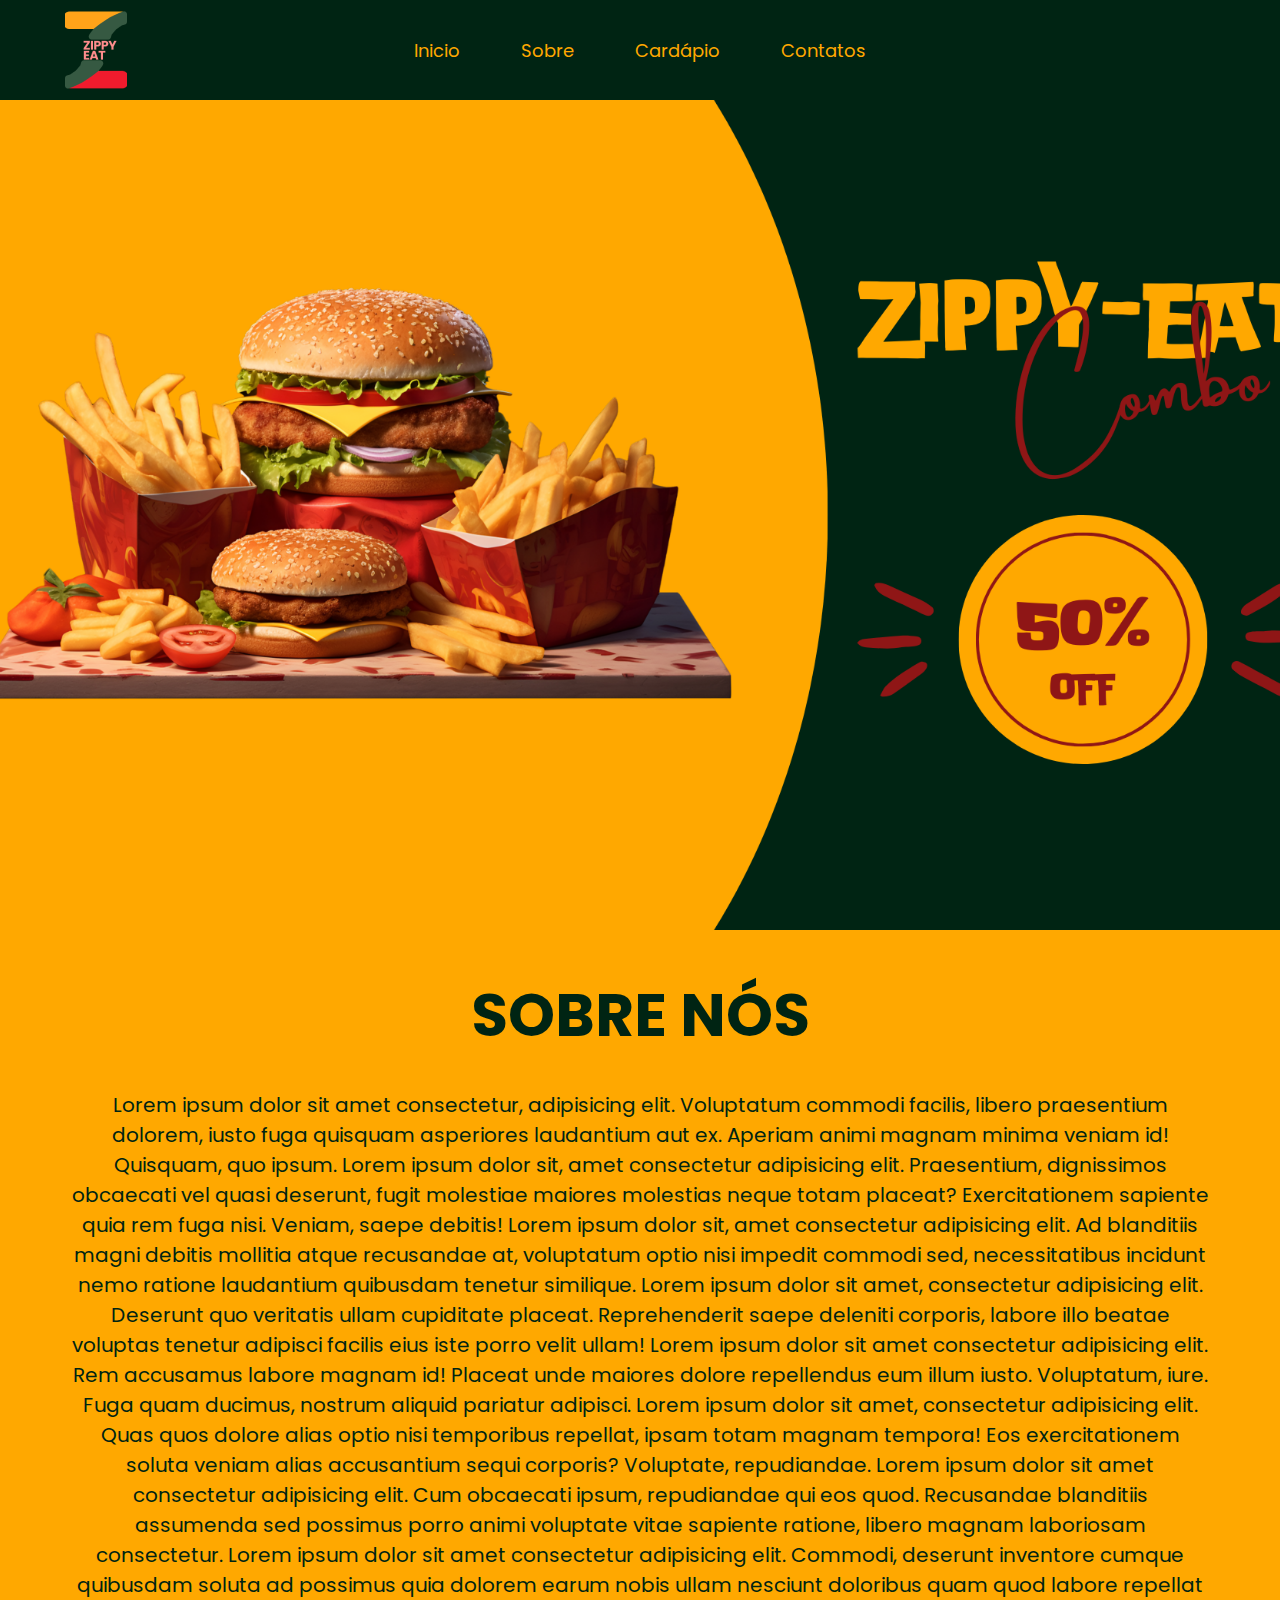
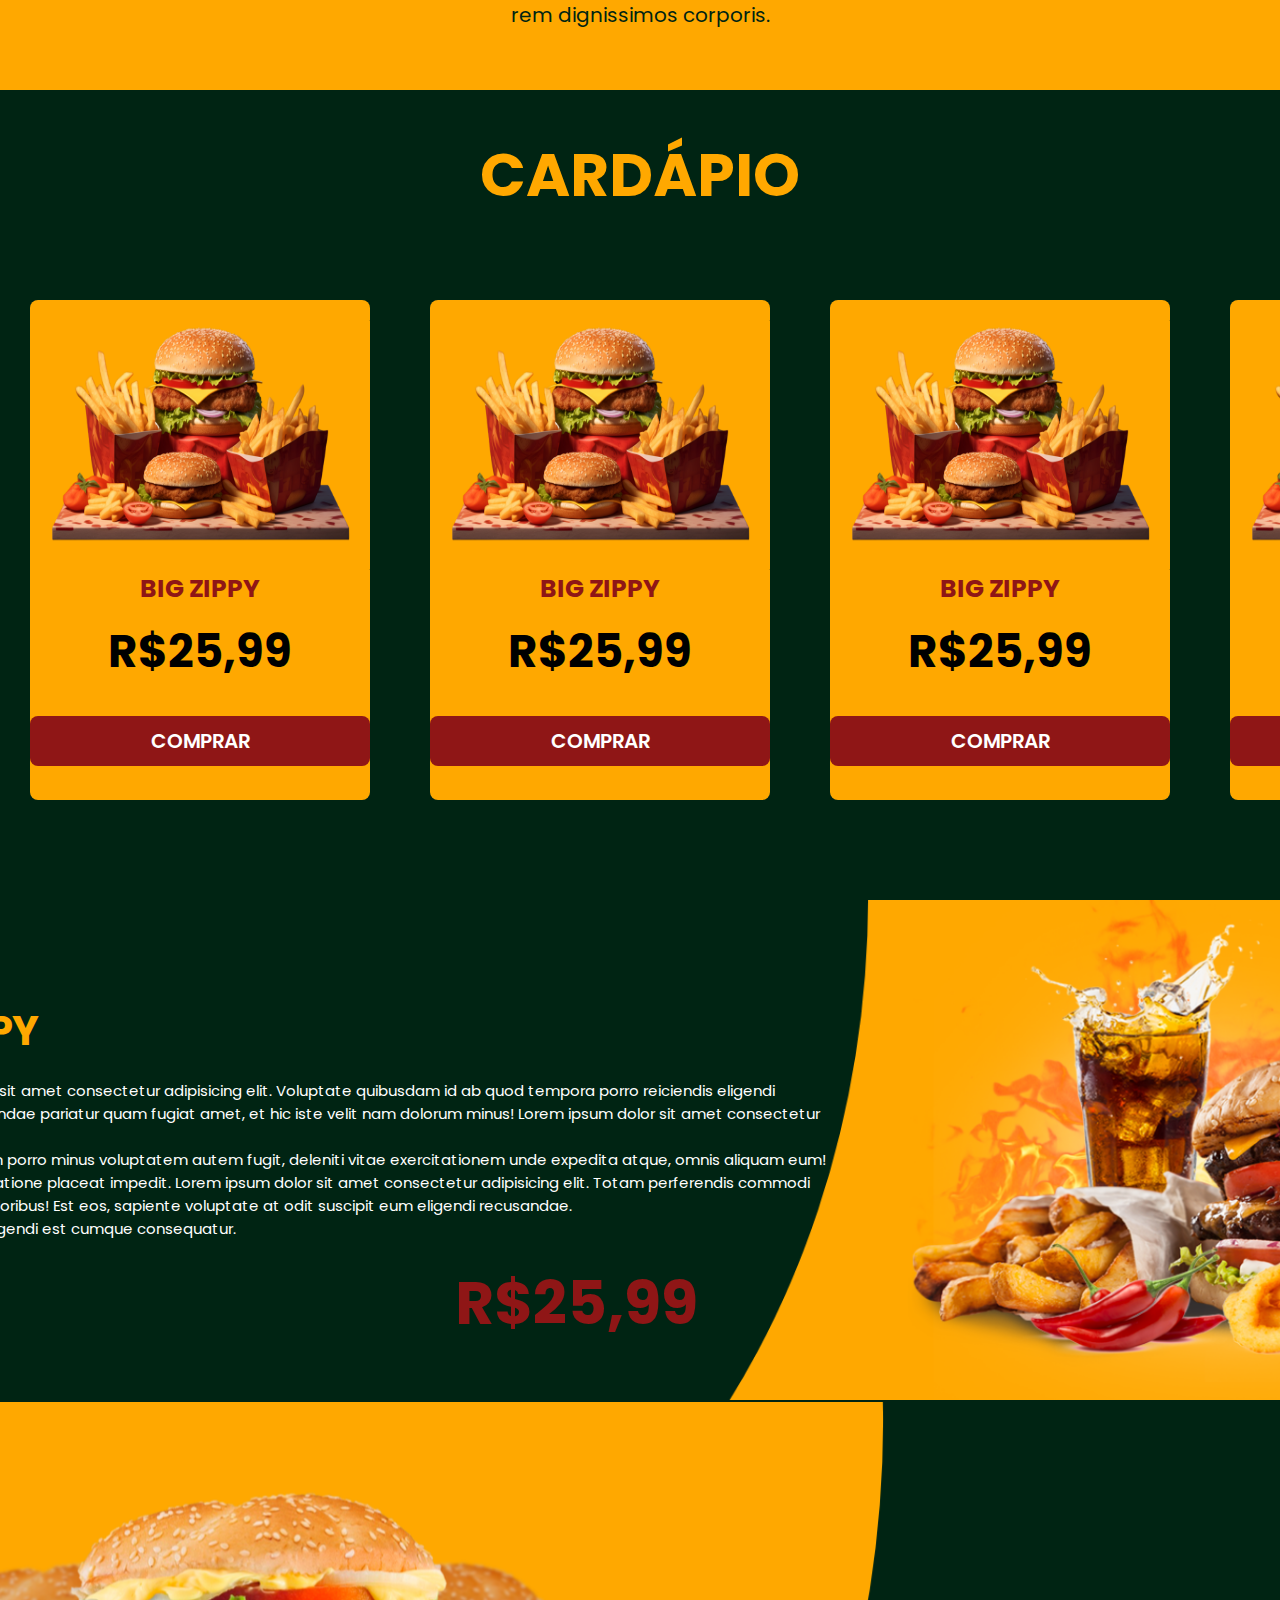
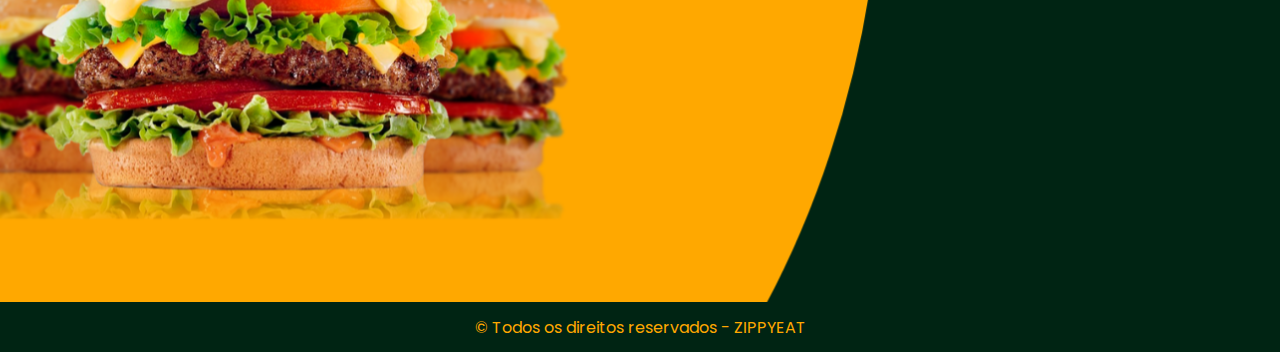
<file: home-page/index.html>
<!DOCTYPE html>
<html lang="pt-BR">

<head>
    <meta charset="UTF-8">
    <meta name="viewport" content="width=device-width, initial-scale=1.0">
    <link rel="stylesheet" href="./css/style.css">
    <title>ZIPPY EAT</title>
</head>

<body>
    <header class="header-page">
        <div class="layout-grid header-flex">
            <img class="logo-image" src="./assets/icons/logo-zippy.png" alt="">
            <nav class="navbar">
                <a href="">Inicio</a>
                <a href="">Sobre</a>
                <a href="">Cardápio</a>
                <a href="">Contatos</a>
            </nav>
        </div>
    </header>

    <main>
        <div class="banner">
        </div>

        <section class="sobre">
            <h1 class="aboutus">Sobre nós</h1>
            <p class="lorem">
                Lorem ipsum dolor sit amet consectetur, adipisicing elit. Voluptatum commodi facilis, libero praesentium
                dolorem, iusto fuga quisquam asperiores laudantium aut ex. Aperiam animi magnam minima veniam id!
                Quisquam, quo ipsum. Lorem ipsum dolor sit, amet consectetur adipisicing elit. Praesentium, dignissimos
                obcaecati vel quasi deserunt, fugit molestiae maiores molestias neque totam placeat? Exercitationem
                sapiente quia rem fuga nisi. Veniam, saepe debitis! Lorem ipsum dolor sit, amet consectetur adipisicing
                elit. Ad blanditiis magni debitis mollitia atque recusandae at, voluptatum optio nisi impedit commodi
                sed, necessitatibus incidunt nemo ratione laudantium quibusdam tenetur similique. Lorem ipsum dolor sit
                amet, consectetur adipisicing elit. Deserunt quo veritatis ullam cupiditate placeat. Reprehenderit saepe
                deleniti corporis, labore illo beatae voluptas tenetur adipisci facilis eius iste porro velit ullam!
                Lorem ipsum dolor sit amet consectetur adipisicing elit. Rem accusamus labore magnam id! Placeat unde
                maiores dolore repellendus eum illum iusto. Voluptatum, iure. Fuga quam ducimus, nostrum aliquid
                pariatur adipisci. Lorem ipsum dolor sit amet, consectetur adipisicing elit. Quas quos dolore alias
                optio nisi temporibus repellat, ipsam totam magnam tempora! Eos exercitationem soluta veniam alias
                accusantium sequi corporis? Voluptate, repudiandae. Lorem ipsum dolor sit amet consectetur adipisicing
                elit. Cum obcaecati ipsum, repudiandae qui eos quod. Recusandae blanditiis assumenda sed possimus porro
                animi voluptate vitae sapiente ratione, libero magnam laboriosam consectetur. Lorem ipsum dolor sit amet
                consectetur adipisicing elit. Commodi, deserunt inventore cumque quibusdam soluta ad possimus quia
                dolorem earum nobis ullam nesciunt doloribus quam quod labore repellat rem dignissimos corporis.
            </p>
        </section>

        <h1 class="title-menu">Cardápio</h1>
        <article class="menu">

            <div class="card-apio">
                <img src="./assets/images/ZIPPY-CARD.png">
                <h3>Big Zippy</h3>
                <h2>R$25,99</h2>



                <button type="button">Comprar</button>
            </div>

            <div class="card-apio">
                <img src="./assets/images/ZIPPY-CARD.png">
                <h3>Big Zippy</h3>
                <h2>R$25,99</h2>


                <button type="button">Comprar</button>
            </div>

            <div class="card-apio">
                <img src="./assets/images/ZIPPY-CARD.png">
                <h3>Big Zippy</h3>
                <h2>R$25,99</h2>


                <button type="button">Comprar</button>
            </div>

            <div class="card-apio">
                <img src="./assets/images/ZIPPY-CARD.png">
                <h3>Big Zippy</h3>
                <h2>R$25,99</h2>


                <button type="button">Comprar</button>
            </div>

        </article>
        <section>
            <div className="contato__endereco-box">


                <div class="banner-input-funciona">

                </div>



                <div class="p-input">
                    <div class="input-box">
                        <h4 class="title-input">BIG ZIPPY</h4>
                        <br>
                        <p class="subtitle-input">Lorem ipsum dolor, sit amet consectetur adipisicing elit. Voluptate
                            quibusdam id ab quod tempora porro reiciendis eligendi <br> repellendus recusandae pariatur
                            quam fugiat amet, et hic iste velit nam dolorum minus! Lorem ipsum dolor sit amet
                            consectetur <br>adipisicing elit. <br>Dolore saepe,ipsum porro minus voluptatem autem fugit,
                            deleniti vitae exercitationem unde expedita atque, omnis aliquam eum! <br> Dolor voluptatum
                            ratione placeat impedit. Lorem ipsum dolor sit amet consectetur adipisicing elit. Totam
                            perferendis commodi <br>esse obcaecati doloribus! Est eos, sapiente voluptate at odit
                            suscipit eum eligendi recusandae. <br>Modi, voluptate? Eligendi est cumque consequatur.</p>
                        <br>
                        <p class="subsubtitle-input">R$25,99</p>

                        <!-- <input type="text" placeholder="Digite aqui..."> -->
                    </div>

                </div>
            </div>
        </section>



        <section>
            <div className="contato__endereco-box">


                <div class="banner-contatos-funciona">
                </div>

                <div class="contatos">
                    <div class="p-contatos">
                        <p>Rua Niterói, 180 - São Caetano do Sul</p>
                        <br>
                        <p class="telefone">(11)00000-0000</p>
                        <br>
                        <p>SENAI Informática - Paulo Skaf</p>
                    </div>
                </div>
            </div>
        </section>
    </main>

    <footer class="footer">
        © Todos os direitos reservados - ZIPPYEAT
    </footer>
</body>

</html>
</file>
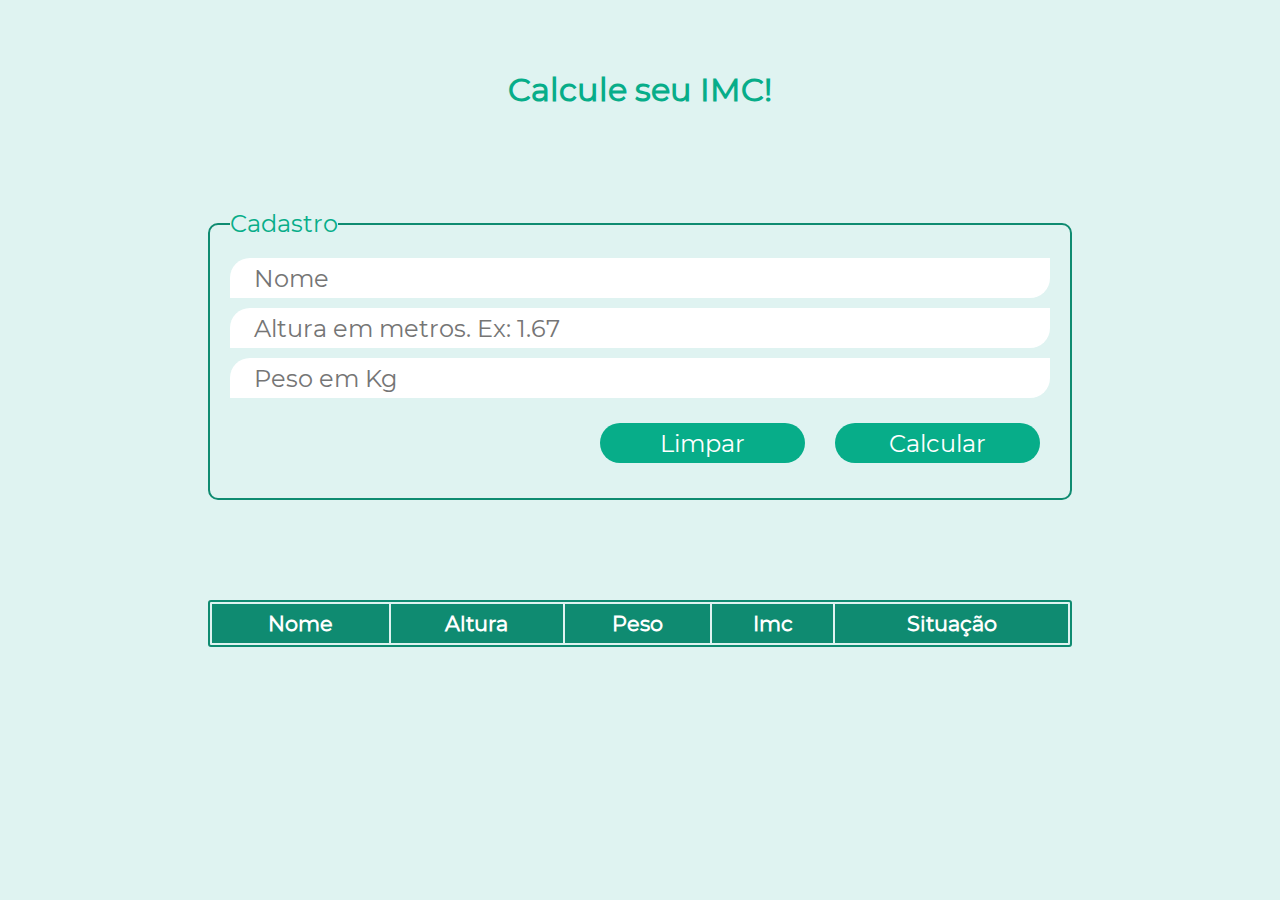
<file: IMC/index.html>
<!DOCTYPE html>
<html lang="pt-br">

<head>
    <meta charset="UTF-8">
    <meta name="viewport" content="width=device-width, initial-scale=1.0">
    <meta http-equiv="X-UA-Compatible" content="ie=edge">
    <title>Calculadora de IMC</title>
    <link rel="stylesheet" href="css/style.css">
</head>

<body>
    <h1>Calcule seu IMC!</h1>
    <form>
        <fieldset>
            <legend>Cadastro</legend>

            <input type="text" id="nome" placeholder="    Nome">
            <input type="number" id="altura" step="0.01" placeholder="    Altura em metros. Ex: 1.67">
            <input type="number" id="peso" placeholder="    Peso em Kg">
            <button type="button" onclick="calcular()">Calcular</button>
            <button type="reset">Limpar</button>
        </fieldset>
    </form>
    <section>
        <table>
            <thead>
                <tr>
                    <th>Nome</th>
                    <th>Altura</th>
                    <th>Peso</th>
                    <th>Imc</th>
                    <th>Situação</th>
                </tr>
            </thead>

            <tbody id="cadastro"></tbody>
        </table>
    </section>


    <script src="./js/script.js"></script>
</body>

</html>
</file>
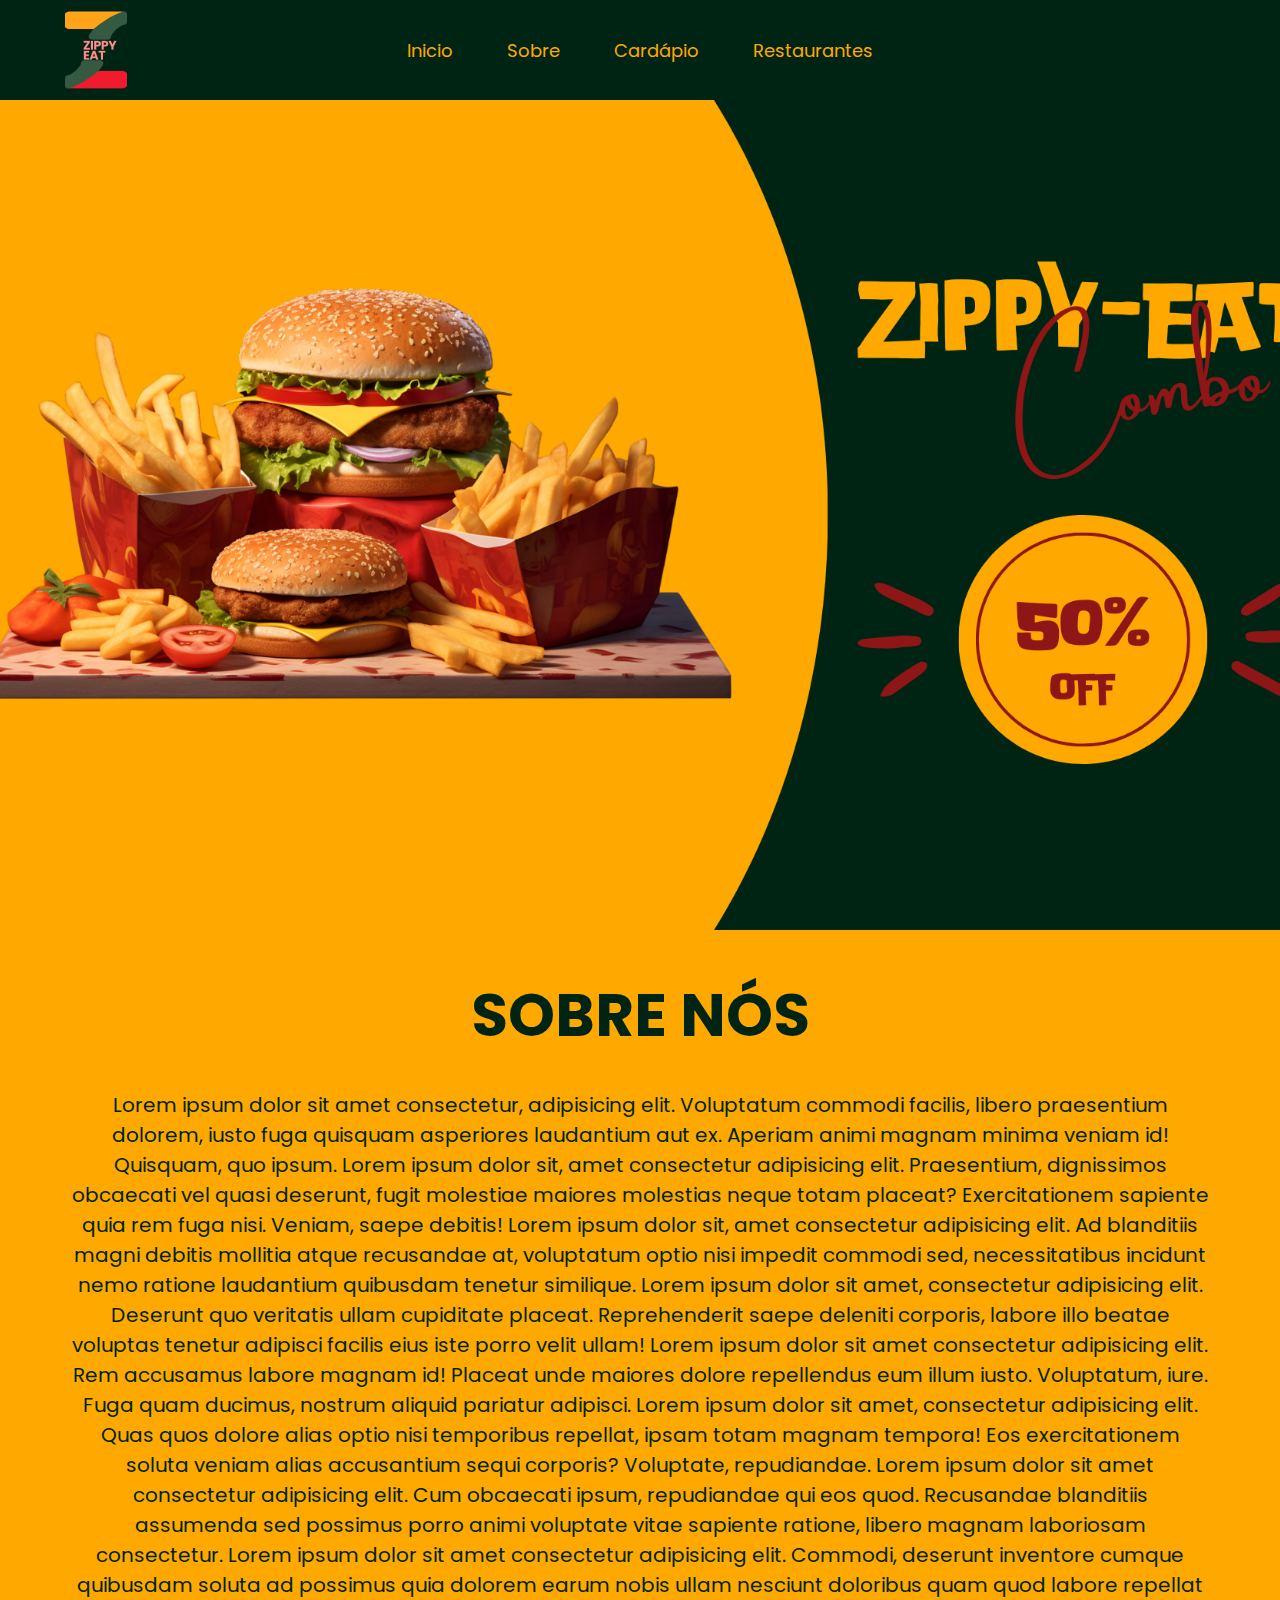
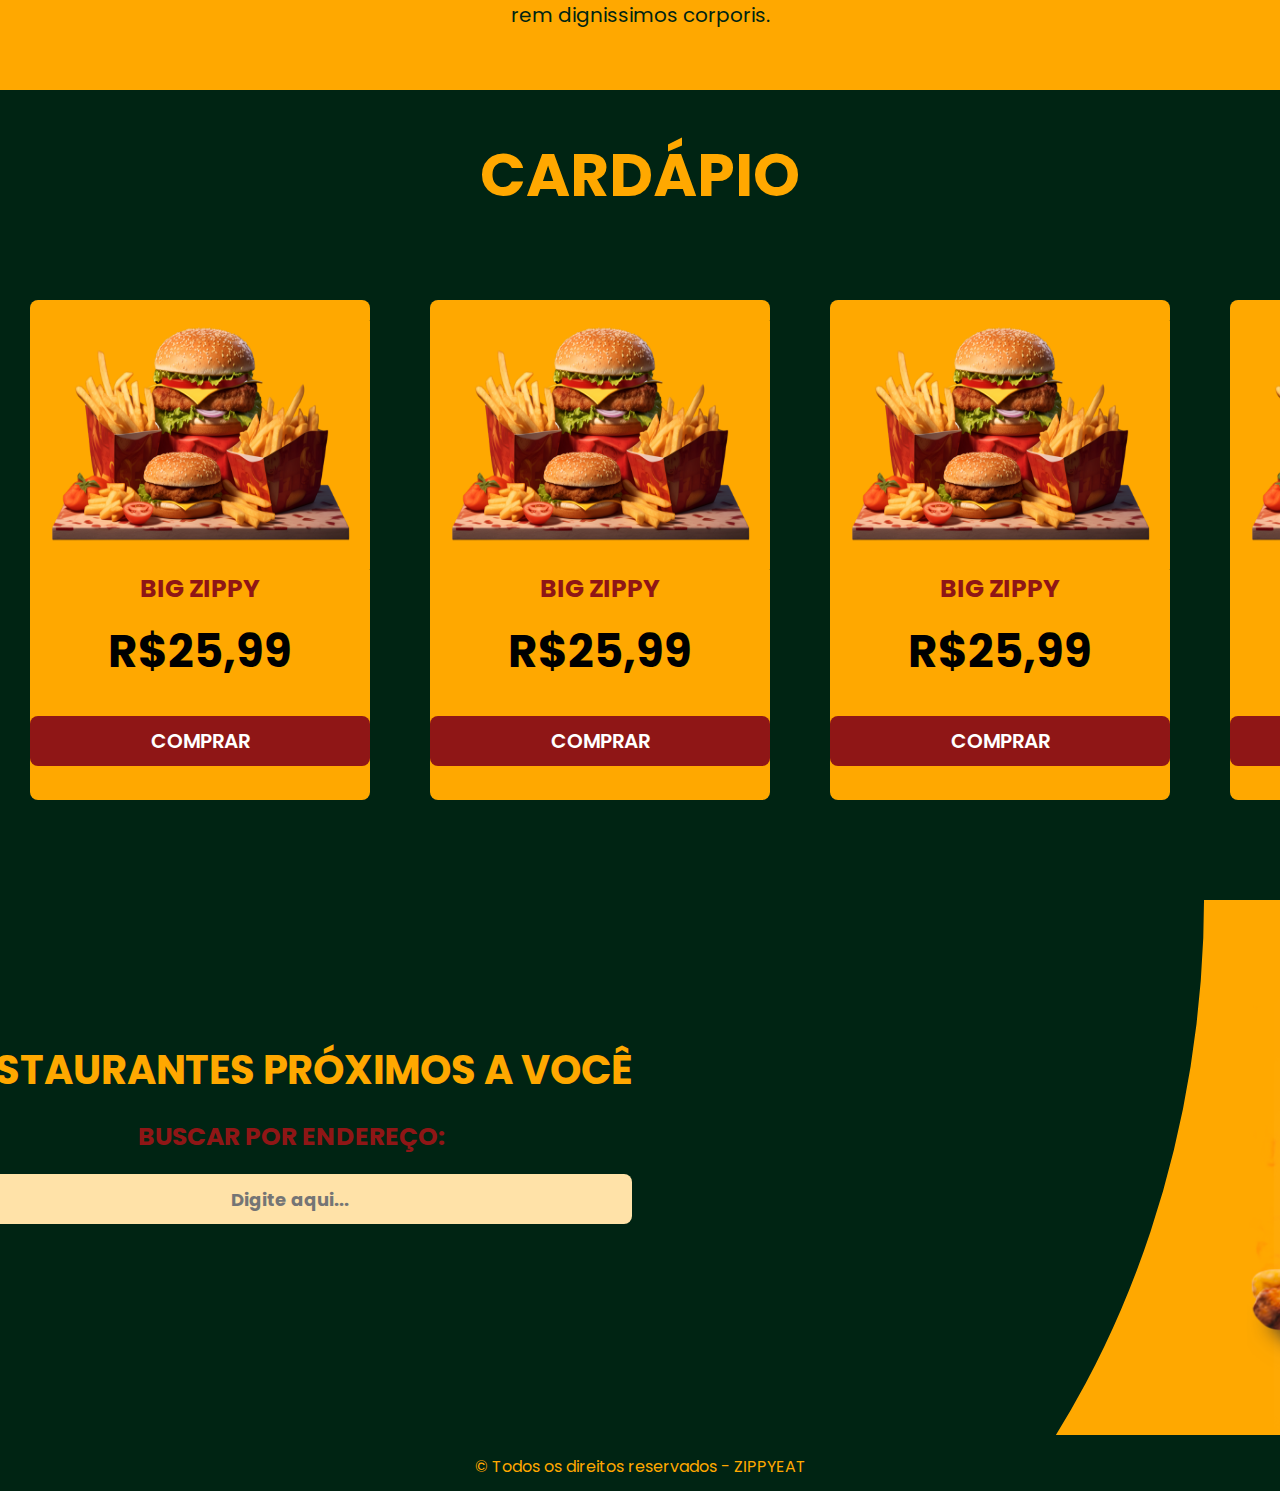
<file: landing-page/index.html>
<!DOCTYPE html>
<html lang="pt-BR">

<head>
    <meta charset="UTF-8">
    <meta name="viewport" content="width=device-width, initial-scale=1.0">
    <link rel="stylesheet" href="./css/style.css">
    <title>ZIPPY EAT</title>
</head>

<body>
    <header class="header-page">
        <div class="layout-grid header-flex">
            <img class="logo-image" src="./assets/icons/logo-zippy.png" alt="">
            <nav class="navbar">
                <a href="">Inicio</a>
                <a href="">Sobre</a>
                <a href="">Cardápio</a>
                <a href="">Restaurantes</a>
            </nav>
        </div>
    </header>

    <main>
        <div class="banner">
        </div>

        <section class="sobre">
            <h1 class="aboutus">Sobre nós</h1>
            <p class="lorem">
                Lorem ipsum dolor sit amet consectetur, adipisicing elit. Voluptatum commodi facilis, libero praesentium
                dolorem, iusto fuga quisquam asperiores laudantium aut ex. Aperiam animi magnam minima veniam id!
                Quisquam, quo ipsum. Lorem ipsum dolor sit, amet consectetur adipisicing elit. Praesentium, dignissimos
                obcaecati vel quasi deserunt, fugit molestiae maiores molestias neque totam placeat? Exercitationem
                sapiente quia rem fuga nisi. Veniam, saepe debitis! Lorem ipsum dolor sit, amet consectetur adipisicing
                elit. Ad blanditiis magni debitis mollitia atque recusandae at, voluptatum optio nisi impedit commodi
                sed, necessitatibus incidunt nemo ratione laudantium quibusdam tenetur similique. Lorem ipsum dolor sit
                amet, consectetur adipisicing elit. Deserunt quo veritatis ullam cupiditate placeat. Reprehenderit saepe
                deleniti corporis, labore illo beatae voluptas tenetur adipisci facilis eius iste porro velit ullam!
                Lorem ipsum dolor sit amet consectetur adipisicing elit. Rem accusamus labore magnam id! Placeat unde
                maiores dolore repellendus eum illum iusto. Voluptatum, iure. Fuga quam ducimus, nostrum aliquid
                pariatur adipisci. Lorem ipsum dolor sit amet, consectetur adipisicing elit. Quas quos dolore alias
                optio nisi temporibus repellat, ipsam totam magnam tempora! Eos exercitationem soluta veniam alias
                accusantium sequi corporis? Voluptate, repudiandae. Lorem ipsum dolor sit amet consectetur adipisicing
                elit. Cum obcaecati ipsum, repudiandae qui eos quod. Recusandae blanditiis assumenda sed possimus porro
                animi voluptate vitae sapiente ratione, libero magnam laboriosam consectetur. Lorem ipsum dolor sit amet
                consectetur adipisicing elit. Commodi, deserunt inventore cumque quibusdam soluta ad possimus quia
                dolorem earum nobis ullam nesciunt doloribus quam quod labore repellat rem dignissimos corporis.
            </p>
        </section>

        <h1 class="title-menu">Cardápio</h1>
        <article class="menu">

            <div class="card-apio">
                <img src="./assets/images/ZIPPY-CARD.png">
                <h3>Big Zippy</h3>
                <h2>R$25,99</h2>



                <button type="button">Comprar</button>
            </div>

            <div class="card-apio">
                <img src="./assets/images/ZIPPY-CARD.png">
                <h3>Big Zippy</h3>
                <h2>R$25,99</h2>


                <button type="button">Comprar</button>
            </div>

            <div class="card-apio">
                <img src="./assets/images/ZIPPY-CARD.png">
                <h3>Big Zippy</h3>
                <h2>R$25,99</h2>


                <button type="button">Comprar</button>
            </div>

            <div class="card-apio">
                <img src="./assets/images/ZIPPY-CARD.png">
                <h3>Big Zippy</h3>
                <h2>R$25,99</h2>


                <button type="button">Comprar</button>
            </div>

        </article>
        <section>
            <div className="contato__endereco-box">



                <img src="assets/images/ZIPPY-INPUT.png" alt="Imagem puramente ilustrativa de um mapa" />



                <div class="p-input">
                    <div class="input-box">
                        <h1 class="title-input">Restaurantes próximos a você</h1>
                        <br>
                        <h3 class="subtitle-input">Buscar por endereço:</h3>
                        <br>

                        <input type="text" placeholder="Digite aqui...">
                    </div>

                </div>
            </div>
        </section>

    </main>

    <footer class="footer">
        © Todos os direitos reservados - ZIPPYEAT
    </footer>
</body>

</html>
</file>
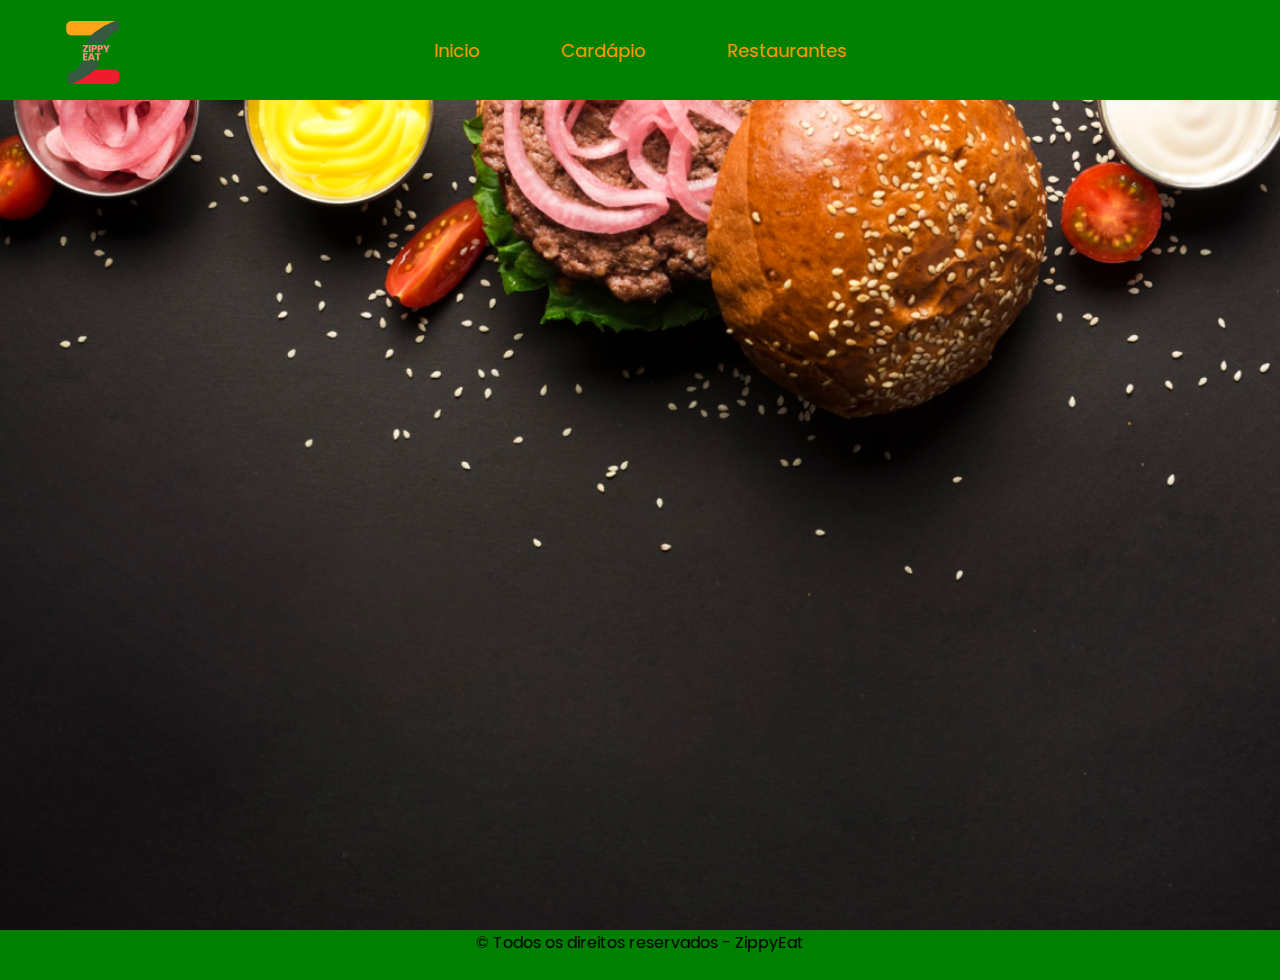
<file: ZIP-EAT/index.html>
<!DOCTYPE html>
<html lang="PT-BR">

<head>
    <meta charset="UTF-8">
    <meta name="viewport" content="width=device-width, initial-scale=1.0">
    <link rel="stylesheet" href="./css/style.css">
    <title>Amo meu namorado vou casar com ele!!!!!!! Vamos casar sim!!</title>
</head>

<body>
    <header class="header-page">
        <div class="layout-grid header-flex">
                <img class="logo-image" src="./assets/images/Logo zippy eat 3.png" alt="">
        <nav class="navbar">
            <a href="">Inicio</a>
            <a href="">Cardápio</a>        
            <a href="">Restaurantes</a>
        </nav>
    </div>
    </header>

    <main>
        <div class="banner">
            
        </div>
    </main>

    <footer class="footer">
        © Todos os direitos reservados - ZippyEat
    </footer>
</body>
</html>
</file>
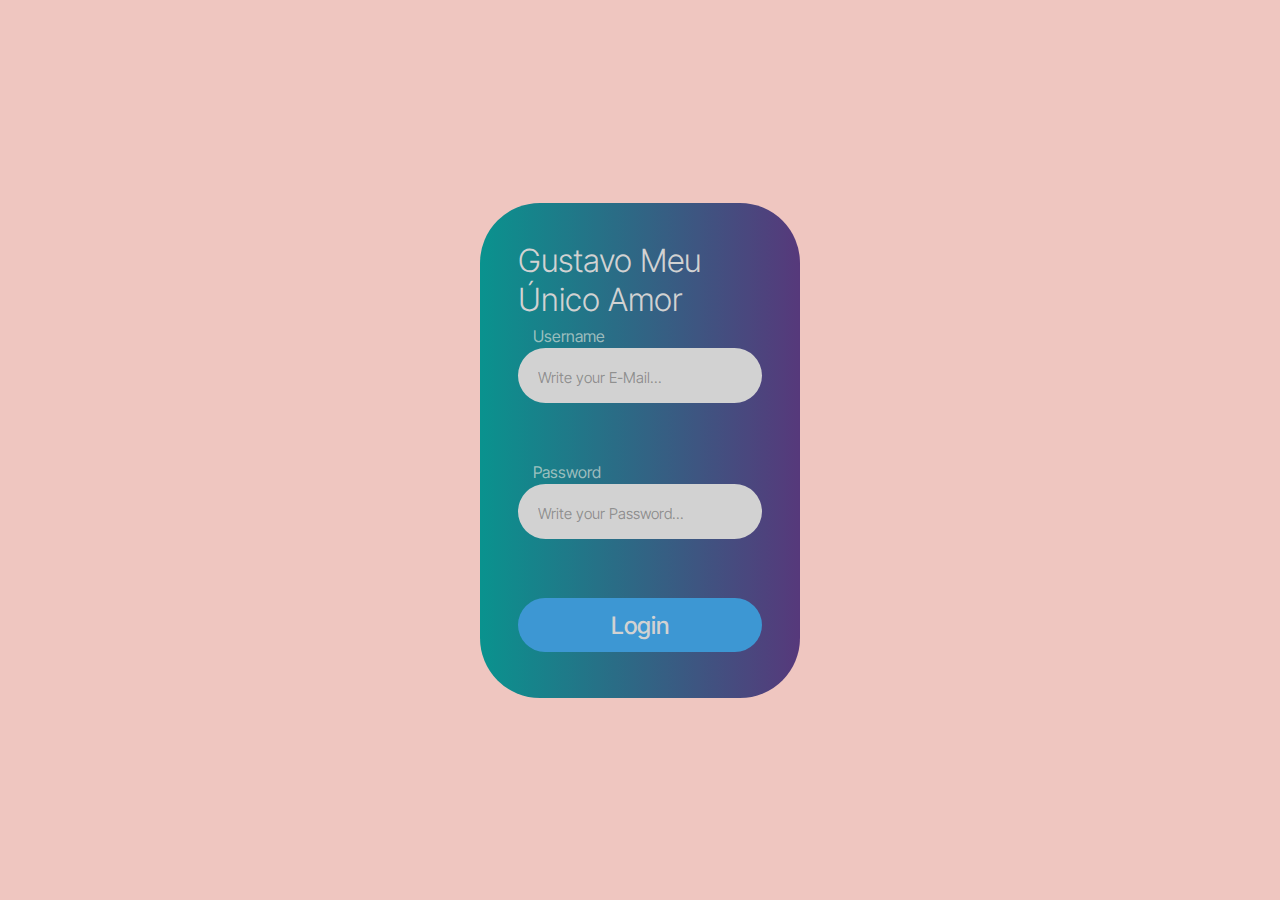
<file: exercícios/exercícío-formulário/index.html>
<!DOCTYPE html>
<html lang="pt-br">

<head>
  <meta charset="UTF-8">
  <meta name="viewport" content="width=device-width, initial-scale=1.0">
  <link rel="stylesheet" href="./css/styles.css">
  <title>Tela de Login</title>
</head>

<body>
  <main>
    <h1 class="title-primary title">Gustavo Meu Único Amor</h1>
    <form action="#">
      <div class="email-div form-div">
        <label for="email" class="title-form title-email">Username</label>
        <input type="email" class="input-form input-email" placeholder="Write your E-Mail...">
      </div>
      <div class="password-div form-div">
        <label for="password" class="title-form title-password">Password</label>
        <input type="password" class="input-form input-password" placeholder="Write your Password...">
      </div>
      <button class="register-btn">Login</button>
    </form>
  </main>
</body>

</html>
</file>
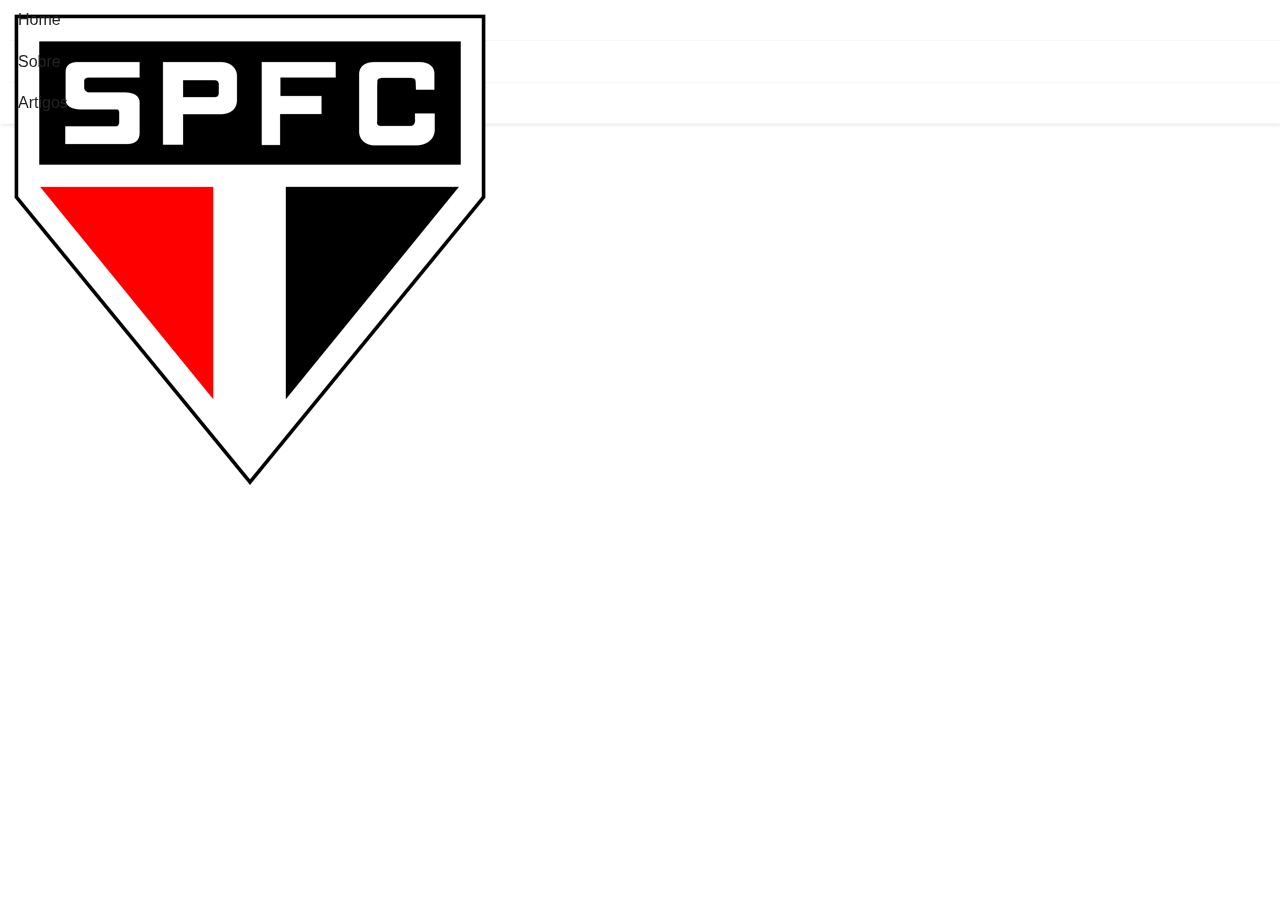
<file: exercícios/header-simples/index.html>
<!DOCTYPE html>
<html lang="pt-br">

<head>
    <title>Header Responsivo</title>
    <link rel="stylesheet" href="css/style.css">
</head>

<body>
    <header class="header">
        <div class="content">
            <a href="" class="logo"><img src="./images/saopaulo001.png"></a>
            <ul class="nav">
                <li><a href="#" title="Produtos">Home</a></li>
                <li><a href="#" title="Notícias">Sobre</a></li>
                <li><a href="#" title="Contatos">Artigos</a></li>
            </ul>
        </div><!--content-->
    </header>
</body>
</html>
</file>
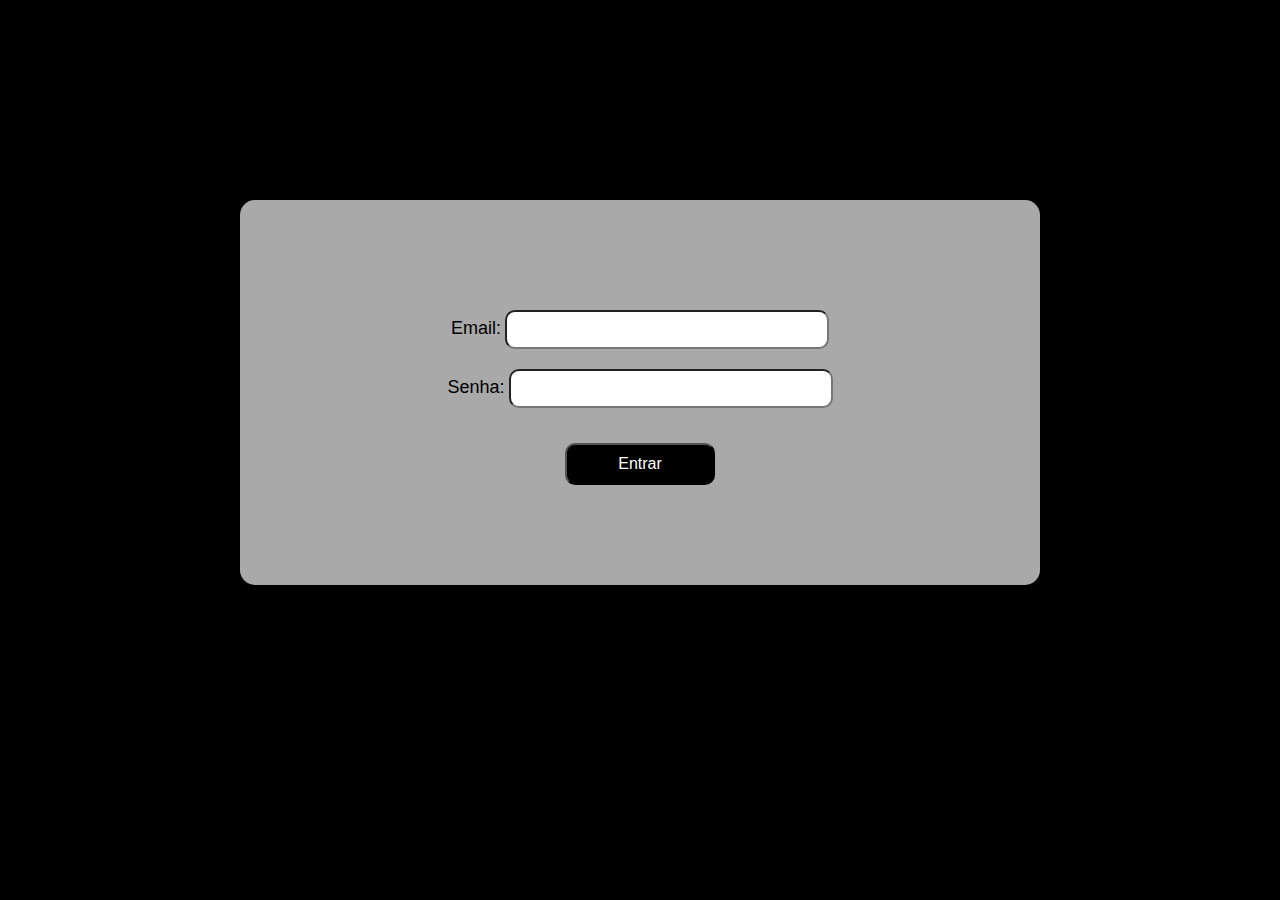
<file: forms/conteúdo/index.html>
<!DOCTYPE html>
<html lang="pt-BR">

<head>
    <meta charset="UTF-8">
    <meta name="viewport" content="width=device-width, initial-scale=1.0">
    <title>Login</title>
    <link rel="stylesheet" href="./css/style.css">
</head>

<body>
    <form action="">

        <div class="campos">
            <label for=""> Email:</label>
            <input type="text">
        </div>

        <div class="campos">
            <label for="">Senha:</label>
            <input type="password">
        </div>

        <button>Entrar</button>

    </form>
</body>

</html>
</file>
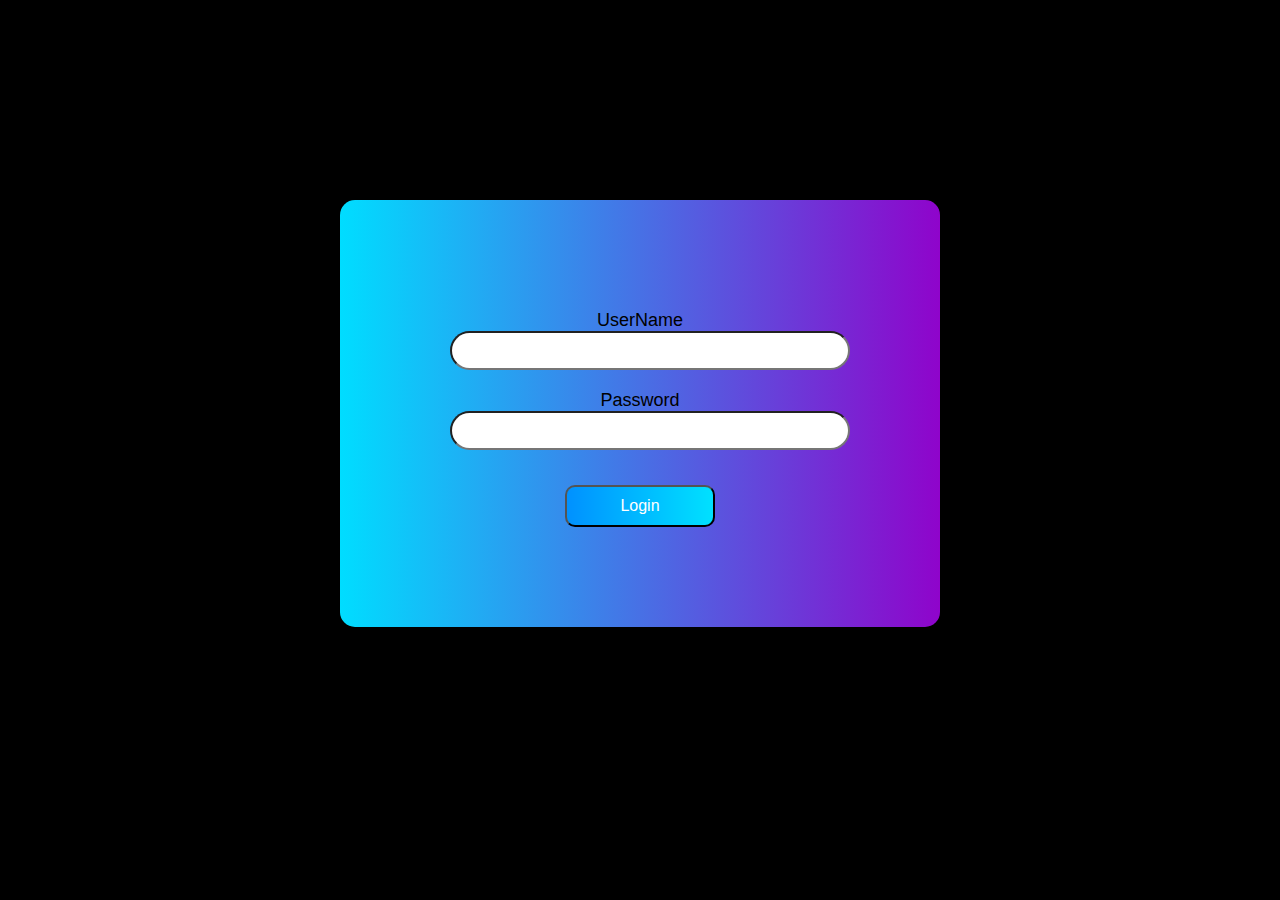
<file: forms/exercícío/index.html>
<!DOCTYPE html>
<html lang="PT-BR">

<head>
    <meta charset="UTF-8">
    <meta name="viewport" content="width=device-width, initial-scale=1.0">
    <link rel="stylesheet" href="./css/styles.css">
    <title>Formulário Login</title>
</head>

<body>
    <form action="">
        <!-- campo do usuário -->
        <div class="campos">
            <label for="">UserName</label>
            <input type="text">
        </div>

        <!-- campo da senha -->
        <div class="campos">
            <label for="">Password</label>
            <input type="text">
        </div>

        <!-- estrutura do botão -->
        <button>Login</button>
    </form>
</body>

</html>
</file>
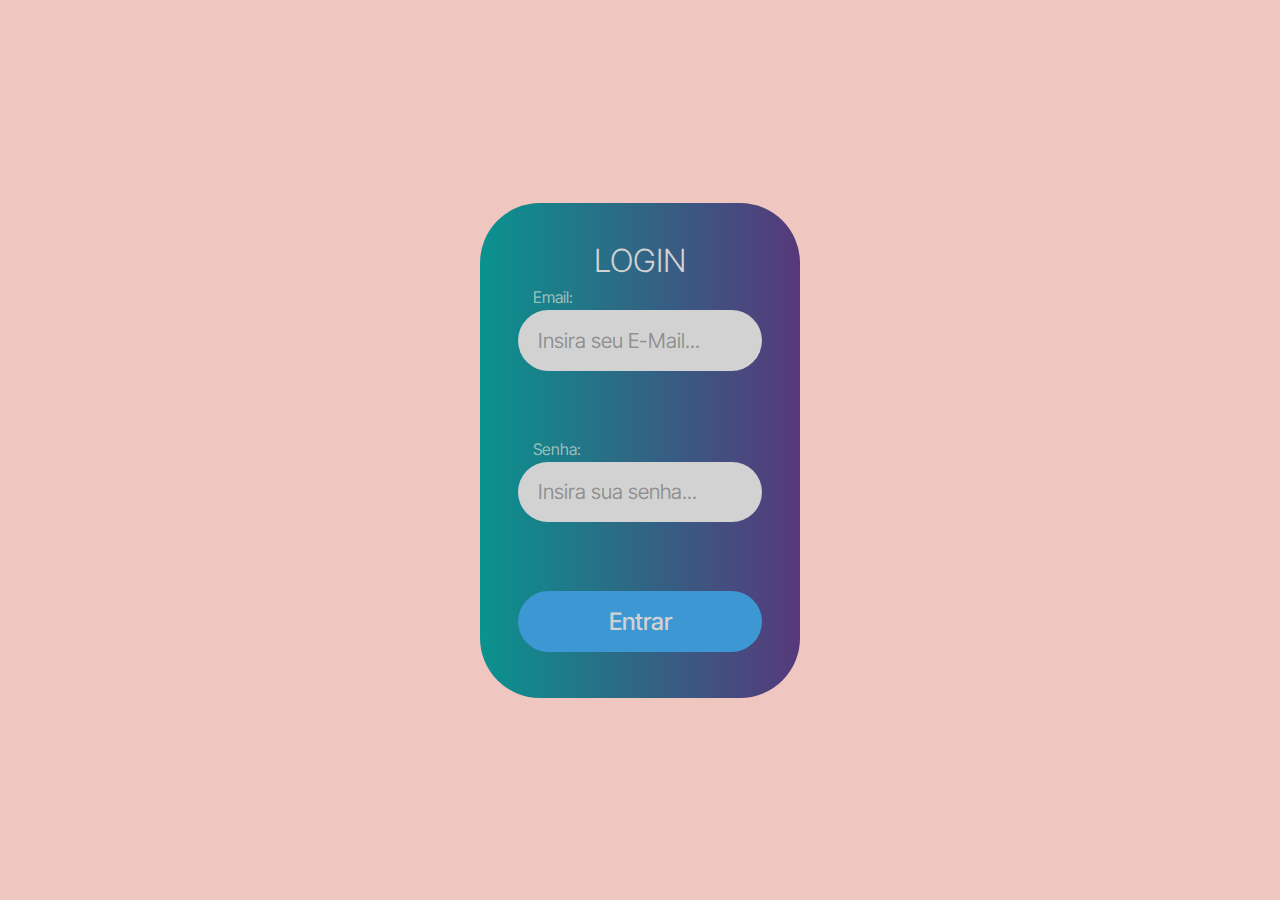
<file: formulário/exercícío/index.html>
<!DOCTYPE html>
<html lang="pt-br">

<head>
  <meta charset="UTF-8">
  <meta name="viewport" content="width=device-width, initial-scale=1.0">
  <link rel="stylesheet" href="./css/styles.css">
  <title>Tela de Login</title>
</head>

<body>
  <main>
    <h1 class="title-primary title">LOGIN</h1>
    <form action="#">
      <div class="email-div form-div">
        <label for="email" class="title-form title-email">Email:</label>
        <input type="email" class="input-form input-email" placeholder="Insira seu E-Mail...">
      </div>
      <div class="password-div form-div">
        <label for="password" class="title-form title-password">Senha:</label>
        <input type="password" class="input-form input-password" placeholder="Insira sua senha...">
      </div>
      <button class="register-btn">Entrar</button>
    </form>
  </main>
</body>

</html>
</file>
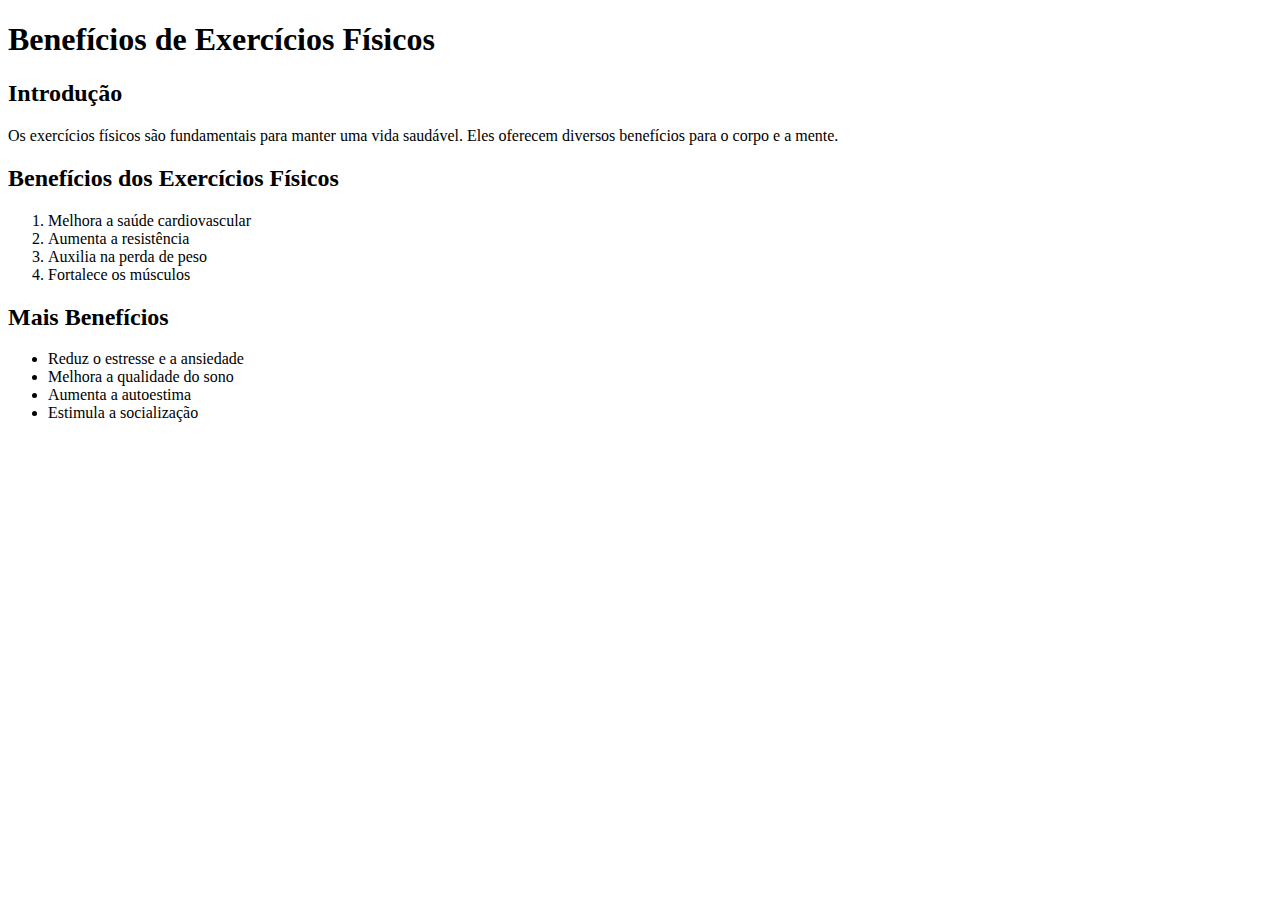
<file: exercício/ex.html>
<!DOCTYPE html>
<html>
<head>
    <title>Benefícios de Exercícios Físicos</title>
</head>
<body>
    <h1>Benefícios de Exercícios Físicos</h1>

    <h2>Introdução</h2>
    <p>Os exercícios físicos são fundamentais para manter uma vida saudável. Eles oferecem diversos benefícios para o corpo e a mente.</p>

    <h2>Benefícios dos Exercícios Físicos</h2>
    <ol>
        <li>Melhora a saúde cardiovascular</li>
        <li>Aumenta a resistência</li>
        <li>Auxilia na perda de peso</li>
        <li>Fortalece os músculos</li>
    </ol>

    <h2>Mais Benefícios</h2>
    <ul>
        <li>Reduz o estresse e a ansiedade</li>
        <li>Melhora a qualidade do sono</li>
        <li>Aumenta a autoestima</li>
        <li>Estimula a socialização</li>
    </ul>
</body>
</html>
</file>
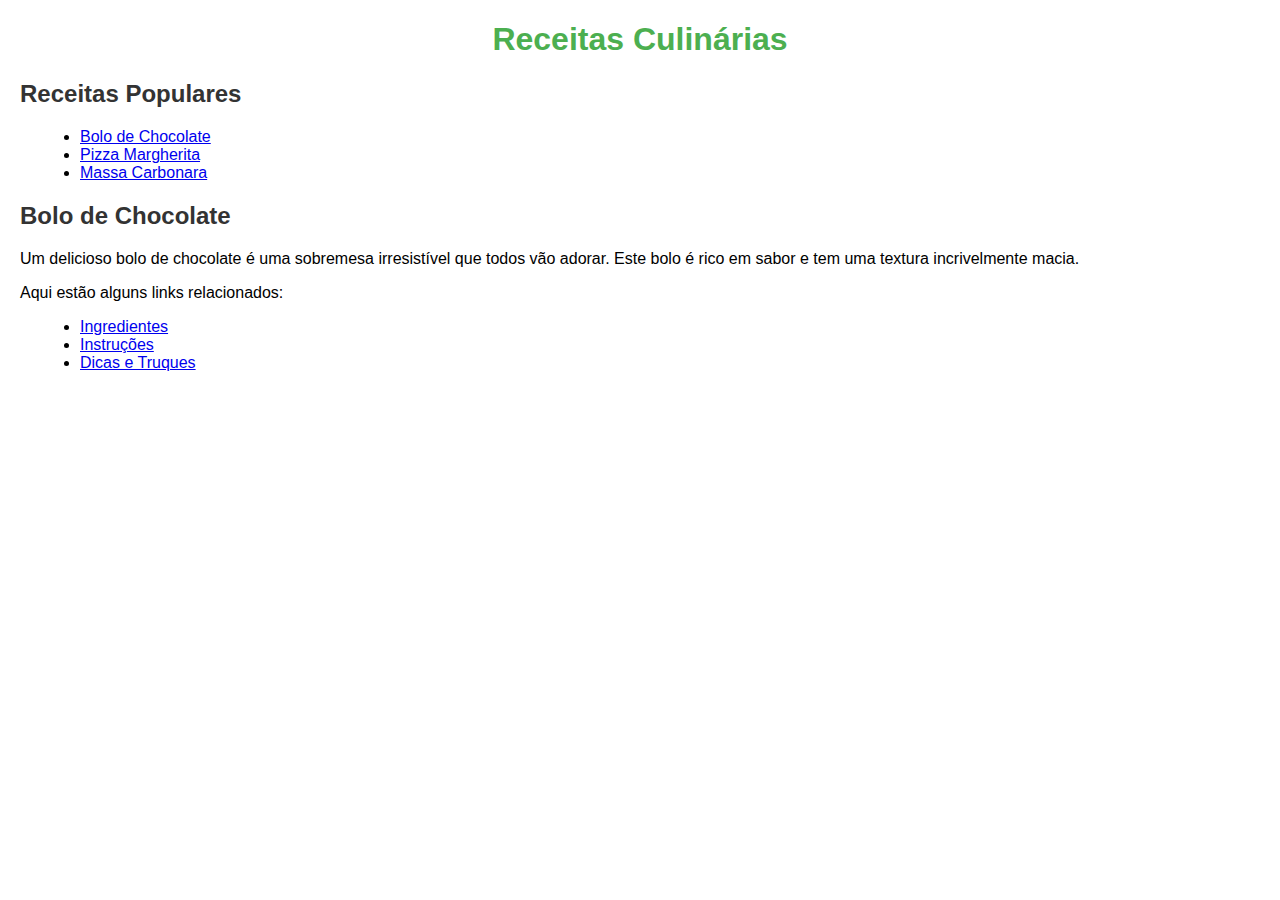
<file: exercício/receitas.html>
<!DOCTYPE html>
<html>
<head>
    <title>Receitas Culinárias</title>
    <style>
        body {
            font-family: Arial, sans-serif;
            margin: 20px;
        }
        h1 {
            text-align: center;
            color: #4CAF50;
        }
        h2 {
            color: #333;
        }
        ul {
            list-style-type: disc;
            margin-left: 20px;
        }
    </style>
</head>
<body>
    <h1>Receitas Culinárias</h1>

    <h2>Receitas Populares</h2>
    <ul>
        <li>
            <a href="receita_bolo.html">
                Bolo de Chocolate
            </a>
        </li>
        <li>
            <a href="receita_pizza.html">
                Pizza Margherita
            </a>
        </li>
        <li>
            <a href="receita_massa.html">
                Massa Carbonara
            </a>
        </li>
    </ul>

    <h2>Bolo de Chocolate</h2>
    <p>Um delicioso bolo de chocolate é uma sobremesa irresistível que todos vão adorar. Este bolo é rico em sabor e tem uma textura incrivelmente macia.</p>
    <p>Aqui estão alguns links relacionados:</p>
    <ul>
        <li><a href="ingredientes_bolo.html">Ingredientes</a></li>
        <li><a href="instrucoes_bolo.html">Instruções</a></li>
        <li><a href="dicas_bolo.html">Dicas e Truques</a></li>
    </ul>

    <!-- Outras receitas e descrições podem ser adicionadas aqui -->

</body>
</html>
</file>
<file: home-page/css/style.css>
@import url('https://fonts.googleapis.com/css2?family=Poppins&display=swap');

@import url('https://fonts.googleapis.com/css2?family=Poppins:wght@700;800&family=Raleway:wght@100;200;300;400;500;600&display=swap');

* {
    margin: 0;
    padding: 0;
    box-sizing: border-box;
}

.layout-grid {
    width: 100%;
    max-width: 1150px;
    margin: 0 auto;
    /* border: 2px solid red; */
}

.header-flex {
    height: 100%;
    position: relative;
    display: flex;
    justify-content: center;
    /* border: 2px solid yellow; */
}

header {
    height: 100px;
    background-color: #002413;
}

.navbar {
    display: flex;
    justify-content: space-evenly;
    align-items: center;
    flex-direction: row;
    /* border: 2px solid pink; */

    width: 50%;
    height: auto;
}

.navbar a {
    text-decoration: none;
    color: #ffa800;
    font-size: 18px;
    font-weight: 700px;
    font-family: Poppins;

    /* 
    border: 1px solid darkred; */
}



.navbar a:hover {
    opacity: 0.9;

    transform: scale(0.9);
    transition: 0.5s;
}

header .logo-image {
    display: flex;
    align-items: center;
    position: absolute;
    left: 0;
    bottom: 10px;
    margin: 0;
    width: auto;

    /* border: 2px solid blue; */
}

.banner {
    display: flex;
    flex-direction: column;
    justify-content: space-between;
    align-items: center;
    width: 100%;
    height: 830px;
    padding-top: 20px;
    padding-bottom: 40px;

    background-image: url(../assets/images/ZIPPY-BANNER.png);
    background-size: cover;
    background-position: center;
    background-repeat: no-repeat;
}

.sobre {
    background-color: #ffa800;

}

.aboutus {
    font-family: Poppins;
    font-weight: bolder;
    color: #002413;
    font-size: 60px;

    padding-top: 40px;
    margin-bottom: 30px;
    display: flex;
    justify-content: center;

    text-transform: uppercase;
}

.lorem {
    font-family: Poppins;
    font-size: 20px;
    text-align: center;
    margin-left: 70px;
    margin-right: 70px;
    padding-bottom: 60px;

    color: #002413;
}

main {
    background-color: #002413;
}

body {
    background-color: #002413;
}

.title-menu {
    font-size: 60px;
    font-weight: bolder;
    font-family: Poppins;
    color: #ffa800;

    text-transform: uppercase;
    padding-top: 40px;
    margin-bottom: 20px;
    display: flex;
    justify-content: center;
}

.card-apio img {
    width: 340px;
    height: 250px;
    margin-top: 20px;

    align-items: center;
    /* border: 1px solid rgb(215, 215, 215); */
}

.card-apio h3 {
    width: 150px;
    font-size: 25px;
    font-family: Poppins;
    font-weight: bolder;
    text-align: center;
    text-transform: uppercase;
    color: #8F1616;

    margin-bottom: 10px;
}


.card-apio p {
    font-size: 11px;
    text-align: center;
    font-family: Poppins;
    text-justify: auto;
    font-weight: 400;

    color: rgb(154, 154, 154);

}

.card-apio {
    display: flex;
    flex-direction: column;
    /* justify-content: space-between; */
    align-items: center;
    width: 390px;
    height: 500px;
    margin: 30px;

    /* border: 2px solid rgb(211, 206, 206); */
    border-radius: 8px;
    /* box-shadow: 2px 2px rgb(215, 215, 215); */

    background-color: #ffa800;

}

.menu {
    display: flex;
    justify-content: space-evenly;
    align-items: center;
    margin-top: 50px;
    margin-bottom: 70px;
}

.card-apio h2 {
    width: auto;
    font-size: 45px;
    font-family: Poppins;

    display: flex;
    align-items: center;
    text-align: center;

    font-weight: bolder;
    text-align: center;
    text-transform: uppercase;

    color: black;
    /* border: 1px solid red; */
}


/* Buy Button */
button {
    text-decoration: none;
    font-size: 20px;
    text-transform: uppercase;

    color: white;
    background-color: #8F1616;
    font-family: Poppins;

    font-weight: 600;
    height: 50px;
    border: 2px #8F1616;

    width: 340px;
    border-radius: 8px;
    margin-top: 30px;

}




.card-apio button:hover {
    opacity: .9;
    transition: 0.5s;
    transform: scale(0.9);
}

.card-apio:hover {
    opacity: .9;
    transition: 0.5s;
    transform: scale(1.2);
}

.card-apio button:active {
    color: #3f0707;
}


.banner-contatos {
    background-repeat: no-repeat;
    background-position: center;
    background-size: cover;

    width: 100%;

}

/* .telefone {
    width: 250px;
    font-family: Poppins;
    font-size: 20px;
    font-weight: 300;

    border: 1px solid red;
} */

.telefone-box {
    width: 90%;
    border: 1px solid green;

    display: flex;
    flex-direction: row-reverse;
}










.p-input {
    height: 0;
    border: 1px solid #002413;
    display: flex;
    justify-content: center;
}

.input-box {
    /* border: 1px solid red; */
    position: relative;
    bottom: 500px;
    right: 300px;
    margin-top: 100px;
    margin-left: 0px;
}

.title-input {
    font-family: Poppins;
    text-transform: uppercase;
    font-size: 40px;
    font-weight: bolder;
    color: #ffa800;


}

.subtitle-input {
    font-family: Poppins;
    /* text-transform: uppercase; */
    font-size: 15px;
    /* font-weight: bold; */
    color: white;
    /* 
    padding-left: 100px; */
}

.subsubtitle-input {
    position: relative;
    color: #8F1616;
    left: 600px;
    /* top: 0%; */
    font-family: Poppins;
    font-size: 60px;
    font-weight: bold;
}

/* input {
    font-family: Poppins;
    font-size: 18px;
    font-weight: bolder;
    background-color: #ffe2a8;
    width: 100%;
    border-radius: 8px;
    border: #ffa800;
    text-align: center;
    height: 50px;
} */














.banner-input-funciona {
    width: auto;
    height: 500px;
    /* Ajuste conforme necessário */
    background-image: url('../assets/images/ZIPPY-INPUT.png');
    background-size: cover;
    background-position: center;
    background-repeat: no-repeat;
    /* Adicione outras propriedades conforme necessário... */
}


.banner-contatos-funciona {
    width: auto;
    height: 500px;
    /* Ajuste conforme necessário */
    background-image: url('../assets/images/ZIPPY-CONTATOS.png');
    background-size: cover;
    background-position: center;
    background-repeat: no-repeat;
    /* Adicione outras propriedades conforme necessário... */
}

.p-contatos {
    width: 500px;

    position: relative;

    left: 1400px;
    bottom: 300px;
    color: #ffa800;
    font-size: 20px;
    font-family: Poppins;
}

.contatos {
    height: 0px;
}

.telefone {
    color: #8F1616;
    font-weight: bold;
}


.footer {
    height: 50px;

    text-align: center;
    background-color: #002413;

    font-family: Poppins;
    display: flex;
    justify-content: center;
    align-items: center;
    color: #ffa800;
}
</file>
<file: IMC/css/style.css>
/* @import url('https://fonts.googleapis.com/css?family=Montserrat'); */
 
@font-face {
    font-family: 'Montserrat';
    src: url('../fonts/Montserrat/Montserrat-Regular.ttf') /*Para os demais navegadores*/;
    /* font-weight: normal;
    font-style: normal; */
}

/* Reset de página */

* {
    margin: 0;
    padding: 0;
    box-sizing: border-box;
}

body {
    font-family: 'Montserrat', sans-serif;
    font-size: 16px;
    background: #dff3f1;
    color: rgb(7, 173, 137);
    padding: 10px;
}

h1 {
    font-size: 1.5rem;
    margin-top: 60px;
    display: flex;
    justify-content: center;
}

form, table {
    width: 100%;
    margin: 0 auto;
    border-radius: 3px;
}

form { margin-top: 10px; }

form fieldset {
    margin-top: 100px;
    margin-bottom: 100px;
    padding: 8px;
    border-radius: 10px;
    border: 2px solid rgb(15, 139, 113);
}

form input, form button { height: 35px; }

form input {
    font-family: 'Montserrat', sans-serif;
    width: 100%;
    height: 35px;
    font-size: 1rem;
    margin-bottom: 10px;
    border-radius: 20px 0px 20px;
    border-style: none;
}

form input:focus {
    color: rgba(7, 173, 137, 0.7);
    background-color: rgb(255, 255, 255);
    outline-color: #2ba389;
    outline-width: 5px;
    border: none
}

form input:focus::placeholder { color: rgba(7, 173, 137, 0.7); }

form button {
    width: 25%;
    height: 35px;
    float: right;

    color: #ffffff;
    font-family: 'Montserrat', sans-serif;
    font-size: 0.9rem;
    background-color: rgb(7, 173, 137);

    border: 0px;
    border-radius: 50px;
    margin: 15px;
    outline: none;
}

form button[type="button"] { margin-right: 10px; }

section { margin-top: 20px; }

table {
    border: 2px solid rgb(15, 139, 113);
    font-size: 0.8rem;
}

table th, table td {
    padding: 3px;
    border: 2px solid rgb(15, 139, 113);
}

table th { font-weight: bold !important; }

table thead tr {
    background-color:rgb(15, 139, 113);
    color: #ffffff;
}

/* 
    (odd) para linhas ímpares e 
    (even) para linhas pares
*/
table tbody tr:nth-child(odd) { background-color: white; }

table tbody tr:nth-child(even) { background-color: rgba(23, 155, 126, 0.3); }

table tbody { text-align: center; }


table td:first-of-type { text-align: left; }

/* tablets */

@media screen and (min-width: 768px) {
    
    h1 { font-size: 2rem }

    form, table { width: 80%; }

    form fieldset { padding: 20px; }

    form fieldset legend {
        font-size: 1.5rem;
    }

    form input, form button {
        font-size: 1.5rem;
        height: 40px;
    }
    
    table { font-size: 1.3rem; }

    table th, table td { padding: 5px; }
}

@media screen and (min-width: 1200px) {
    
    body  {
        max-width: 1100px;
        margin: 0 auto;
    }
}
</file>
<file: landing-page/css/style.css>
@import url('https://fonts.googleapis.com/css2?family=Poppins&display=swap');

@import url('https://fonts.googleapis.com/css2?family=Poppins:wght@700;800&family=Raleway:wght@100;200;300;400;500;600&display=swap');

* {
    margin: 0;
    padding: 0;
    box-sizing: border-box;
}

.layout-grid {
    width: 100%;
    max-width: 1150px;
    margin: 0 auto;
    /* border: 2px solid red; */
}

.header-flex {
    height: 100%;
    position: relative;
    display: flex;
    justify-content: center;
    /* border: 2px solid yellow; */
}

header {
    height: 100px;
    background-color: #002413;
}

.navbar {
    display: flex;
    justify-content: space-evenly;
    align-items: center;
    flex-direction: row;
    /* border: 2px solid pink; */

    width: 50%;
    height: auto;
}

.navbar a {
    text-decoration: none;
    color: #ffa800;
    font-size: 18px;
    font-weight: 700px;
    font-family: Poppins;

    /* 
    border: 1px solid darkred; */
}



.navbar a:hover {
    opacity: 0.9;
    background-color: #ecc283;
    transform: scale(0.9);
    transition: 0.5s;
}

header .logo-image {
    display: flex;
    align-items: center;
    position: absolute;
    left: 0;
    bottom: 10px;
    margin: 0;
    width: auto;

    /* border: 2px solid blue; */
}

.banner {
    display: flex;
    flex-direction: column;
    justify-content: space-between;
    align-items: center;
    width: 100%;
    height: 830px;
    padding-top: 20px;
    padding-bottom: 40px;

    background-image: url(../assets/images/ZIPPY-BANNER.png);
    background-size: cover;
    background-position: center;
    background-repeat: no-repeat;
}

.sobre {
    background-color: #ffa800;

}

.aboutus {
    font-family: Poppins;
    font-weight: bolder;
    color: #002413;
    font-size: 60px;

    padding-top: 40px;
    margin-bottom: 30px;
    display: flex;
    justify-content: center;

    text-transform: uppercase;
}

.lorem {
    font-family: Poppins;
    font-size: 20px;
    text-align: center;
    margin-left: 70px;
    margin-right: 70px;
    padding-bottom: 60px;

    color: #002413;
}

main {
    background-color: #002413;
}

body {
    background-color: #002413;
}

.title-menu {
    font-size: 60px;
    font-weight: bolder;
    font-family: Poppins;
    color: #ffa800;

    text-transform: uppercase;
    padding-top: 40px;
    margin-bottom: 20px;
    display: flex;
    justify-content: center;
}

.card-apio img {
    width: 340px;
    height: 250px;
    margin-top: 20px;   

    align-items: center;
    /* border: 1px solid rgb(215, 215, 215); */
}

.card-apio h3 {
    width: 150px;
    font-size: 25px;
    font-family: Poppins;
    font-weight: bolder;
    text-align: center;
    text-transform: uppercase;
    color: #8F1616;

    margin-bottom: 10px;
}


.card-apio p {
    font-size: 11px;
    text-align: center;
    font-family: Poppins;
    text-justify: auto;
    font-weight: 400;

    color: rgb(154, 154, 154);

}

.card-apio {
    display: flex;
    flex-direction: column;
    /* justify-content: space-between; */
    align-items: center;
    width: 390px;
    height: 500px;
    margin: 30px;

    /* border: 2px solid rgb(211, 206, 206); */
    border-radius: 8px;
    /* box-shadow: 2px 2px rgb(215, 215, 215); */

    background-color: #ffa800;

}

.menu {
    display: flex;
    justify-content: space-evenly;
    align-items: center;
    margin-top: 50px;
    margin-bottom: 70px;
}

.card-apio h2 {
    width: auto;
    font-size: 45px;
    font-family: Poppins;

    display: flex;
    align-items: center;
    text-align: center;

    font-weight: bolder;
    text-align: center;
    text-transform: uppercase;

    color: black;
    /* border: 1px solid red; */
}


/* Buy Button */
button {
    text-decoration: none;
    font-size: 20px;
    text-transform: uppercase;

    color: white;
    background-color: #8F1616;
    font-family: Poppins;

    font-weight: 600;
    height: 50px;
    border: 2px #8F1616;

    width: 340px;
    border-radius: 8px;
    margin-top: 30px;
    
}




.card-apio button:hover {
    opacity: .9;
    transition: 0.5s;
    transform: scale(0.9);
}

.card-apio:hover {
    opacity: .9;
    transition: 0.5s;
    transform: scale(1.2);
}

.card-apio button:active {
    color: #3f0707;
}


.banner-contatos {
    background-repeat: no-repeat;
    background-position: center;
    background-size: cover;

    width: 100%;

}

.telefone {
    width: 250px;
    font-family: Poppins;
    font-size: 20px;
    font-weight: 300;

    border: 1px solid red;
}

.telefone-box {
    width: 90%;
    border: 1px solid green;
    
    display: flex;
    flex-direction: row-reverse;
}










.p-input {
    height: 0;
    border: 1px solid #002413;
    display: flex;
    justify-content: center;
}

.input-box {
    /* border: 1px solid red; */
    position: relative;
    bottom: 500px;
    right: 500px;
    margin-top: 100px;
    margin-left: 300px;
}

.title-input {
    font-family: Poppins;
    text-transform: uppercase;
    font-size: 40px;
    font-weight: bolder;
    color: #ffa800;

}

.subtitle-input {
    font-family: Poppins;
    text-transform: uppercase;
    font-size: 25px;
    font-weight: bold;
    color: #8F1616;

    padding-left: 190px;
}

input {
    font-family: Poppins;
    font-size: 18px;
    font-weight: bolder;
    background-color: #ffe2a8;
    width: 100%;
    border-radius: 8px;
    border: #ffa800;
    text-align: center;
    height: 50px;
}























.footer {
    height: 50px;

    text-align: center;
    background-color: #002413;

    font-family: Poppins;
    display: flex;
    justify-content: center;
    align-items: center;
    color: #ffa800;
}
</file>
<file: ZIP-EAT/css/style.css>
@import url('https://fonts.googleapis.com/css2?family=Poppins&display=swap');

* {
    margin: 0;
    padding: 0;
    box-sizing: border-box;
}

.layout-grid {
    width: 100%;
    max-width: 1150px;
    margin: 0 auto;
    /* border: 2px solid red; */
}

.header-flex {
    height: 100%;
    position: relative;
    display: flex;
    justify-content: center;
    /* border: 2px solid yellow; */
}

header {
    height: 100px;
    background-color: green;
}

.navbar {
    display: flex;
    justify-content: space-evenly;
    align-items: center;
    flex-direction: row;
    /* border: 2px solid pink; */
 
    width: 50%;
    height: auto;
}

.navbar a {
    text-decoration: none;
    color: #FF9900;
    font-size: 18px;
    font-weight: 700px;
    font-family: Poppins;

/* 
    border: 1px solid darkred; */
}



.navbar a:hover {
    opacity: 0.9;
    background-color: #ecc283;
    transform: scale(0.9);
    transition: 0.5s;
}

header .logo-image {
    display: flex;
    align-items: center;
    position: absolute;
    left: 0;
    bottom: 16px;
    margin: 0;
    width: auto;

    /* border: 2px solid blue; */
}

.banner {
    display: flex;
    flex-direction: column;
    justify-content: space-between;
    align-items: center;
    width: 100%;
    height: 830px;
    padding-top: 20px;
    padding-bottom: 40px;

    background-image: url(../assets/images/Delicious\ hamburger\ with\ ketchups\ and\ mustard.png);
    background-size: cover;
    background-position: bottom;
    background-repeat: no-repeat;
}

.footer {
    height: 50px;
    
    text-align: center;
    background-color: green;

    font-family: Poppins;
}
</file>
<file: exercícios/exercícío-formulário/css/styles.css>
@import url('https://fonts.googleapis.com/css2?family=Inter+Tight:ital,wght@0,100;0,200;0,300;0,400;0,500;0,600;0,700;0,800;0,900;1,100;1,200;1,300;1,400;1,500;1,600;1,700;1,800;1,900&display=swap');

* {
  margin: 0;
  padding: 0;
  box-sizing: border-box !important;
  font-family: "Inter Tight", sans-serif;
}

body {
  display: flex;
  justify-content: center;
  align-items: center;
  width: 100vw;
  height: 100vh;
  background-color: #efc6c0;
}

main {
  display: flex;
  flex-direction: column;
  /* justify-content: space-between; */
  align-items: center;
  width: 25%;
  height: 55%;
  padding: 3%;
  background: linear-gradient(90deg, #0a928e 0.44%, #56397b 99.52%);
  border-radius: 60px;
}

h1.title-primary {
  color: #d2d2d2;
  font-weight: 300;
}

form {
  display: flex;
  flex-direction: column;
  justify-content: center;
  width: 100%;
  height: 100%;
}

div.form-div {
  display: flex;
  flex-direction: column;
  width: 100%;
  height: 40%;
}

label.title-form {
  color: #c9d7d1be;
  margin: 0 0 1% 6%;
  font-weight: 400;
}

input.input-form {
  width: 100%;
  height: 40%;
  outline: none;
  border: none;
  border-radius: 50px;
  padding: 0 20px;
  font-size: 1.3rem;
  font-weight: 400;
  background-color: #d2d2d2;
}

input.input-form::placeholder {
  color: rgba(0, 0, 0, 0.329);
  font-size: 15px;
}

button.register-btn {
  width: 100%;
  height: 16%;
  border-radius: 50px;
  border: none;
  background-color: #3d97d3;
  font-size: 1.5rem;
  color: #d2d2d2;
  font-weight: 500;
  transition: 0.2s;
  cursor: pointer;
}

button.register-btn:hover {
  transform: scale(1.05);
}

button.register-btn:active {
  transform: scale(1);
}
</file>
<file: exercícios/header-simples/css/style.css>
body {
    /* margin: 0; */
    font-family: Arial, Helvetica, sans-serif;
    background-color: white;
}

.logo {
    width: 10px;
    height: 10px;
}

/* header */
.container {
    width: 100%;
    /* float: left; */
    position: relative;
}

.bg-1 {
    background-color: #f4f4f4;
    padding: 5em 0em;
}

.header {

    background-color: #fff;
    box-shadow: 1px 1px 4px 0 rgba(0, 0, 0, .1);
    position: fixed;
    top: 0;
    left: 0;
    width: 100%;
    z-index: 1;
    float: left;

}

.header ul {
  
  margin: 0;
  padding: 0;
  list-style: none;
  overflow: hidden;
  background-color: #fff;

}

.header li a {

  display: block;
  padding: 0.7em 0.5em;
  text-decoration: none;
  transition:.3s;
  border-bottom: 1px #f7f7f7 solid;
  color:#242424;  

}

.header li a:hover {

  background-color: #02a1ee;
  color:#fff; 

}

.header .logo {
 
  display: block;
  float: left;

}


.header .nav {
  /* max-height: 0; */
  transition: max-height .2s ease-out;
}
</file>
<file: forms/conteúdo/css/style.css>
body {
    background-color: black;
}

form {
    width: 600px;
    padding: 100px;
    background-color: darkgrey;
    text-align: center;
    border-radius: 15px;
    margin: 200px auto;
}

label {
    font-size: 18px;
    font-family: 'Lucida Sans', 'Lucida Sans Regular', 'Lucida Grande', 'Lucida Sans Unicode', Geneva, Verdana, sans-serif;
}

.campos {

    padding: 10px;
}

.campos input {
    padding: 10px;
    border-radius: 10px;
    width: 300px;

    /* height: 50px; */
}

button {
    padding: 10px;
    width: 150px;
    border-radius: 10px;
    background-color: black;
    color: white;
    margin-top: 25px;
    font-size: 16px;
}
</file>
<file: forms/exercícío/css/styles.css>
* {
    margin: 0;
    padding: 0;
    box-sizing: border-box;
}

body {
    background-color: black;
}

form {
    width: 600px;
    padding: 100px;
    background-image: linear-gradient(to right, rgb(0, 221, 255), rgb(143, 4, 203));
    text-align: center;
    border-radius: 15px;
    margin: 200px auto;
}

label {
    font-size: 18px;
    font-family: 'Lucida Sans', 'Lucida Sans Regular', 'Lucida Grande', 'Lucida Sans Unicode', Geneva, Verdana, sans-serif;
}

.campos {

    padding: 10px;
}

.campos input {
    padding: 10px;
    border-radius: 50px;
    width: 400px;

    /* height: 50px; */
}

button {
    padding: 10px;
    width: 150px;
    border-radius: 10px;
    background-image: linear-gradient(to right, rgb(0, 145, 255), rgb(0, 225, 255));
    color: white;
    margin-top: 25px;
    font-size: 16px;
}
</file>
<file: formulário/exercícío/css/styles.css>
@import url('https://fonts.googleapis.com/css2?family=Inter+Tight:ital,wght@0,100;0,200;0,300;0,400;0,500;0,600;0,700;0,800;0,900;1,100;1,200;1,300;1,400;1,500;1,600;1,700;1,800;1,900&display=swap');

* {
  margin: 0;
  padding: 0;
  box-sizing: border-box !important;
  font-family: "Inter Tight", sans-serif;
}

body {
  display: flex;
  justify-content: center;
  align-items: center;
  width: 100vw;
  height: 100vh;
  background-color: #efc6c0;
}

main {
  display: flex;
  flex-direction: column;
  /* justify-content: space-between; */
  align-items: center;
  width: 25%;
  height: 55%;
  padding: 3%;
  background: linear-gradient(90deg, #0a928e 0.44%, #56397b 99.52%);
  border-radius: 60px;
}

h1.title-primary {
  color: #d2d2d2;
  font-weight: 300;
}

form {
  display: flex;
  flex-direction: column;
  justify-content: center;
  width: 100%;
  height: 100%;
}

div.form-div {
  display: flex;
  flex-direction: column;
  width: 100%;
  height: 40%;
}

label.title-form {
  color: #c9d7d1be;
  margin: 0 0 1% 6%;
  font-weight: 400;
}

input.input-form {
  width: 100%;
  height: 40%;
  outline: none;
  border: none;
  border-radius: 50px;
  padding: 0 20px;
  font-size: 1.3rem;
  font-weight: 400;
  background-color: #d2d2d2;
}

input.input-form::placeholder {
  color: rgba(0, 0, 0, 0.329);
}

button.register-btn {
  width: 100%;
  height: 16%;
  border-radius: 50px;
  border: none;
  background-color: #3d97d3;
  font-size: 1.5rem;
  color: #d2d2d2;
  font-weight: 500;
  transition: 0.2s;
  cursor: pointer;
}

button.register-btn:hover {
  transform: scale(1.05);
}

button.register-btn:active {
  transform: scale(1);
}
</file>
